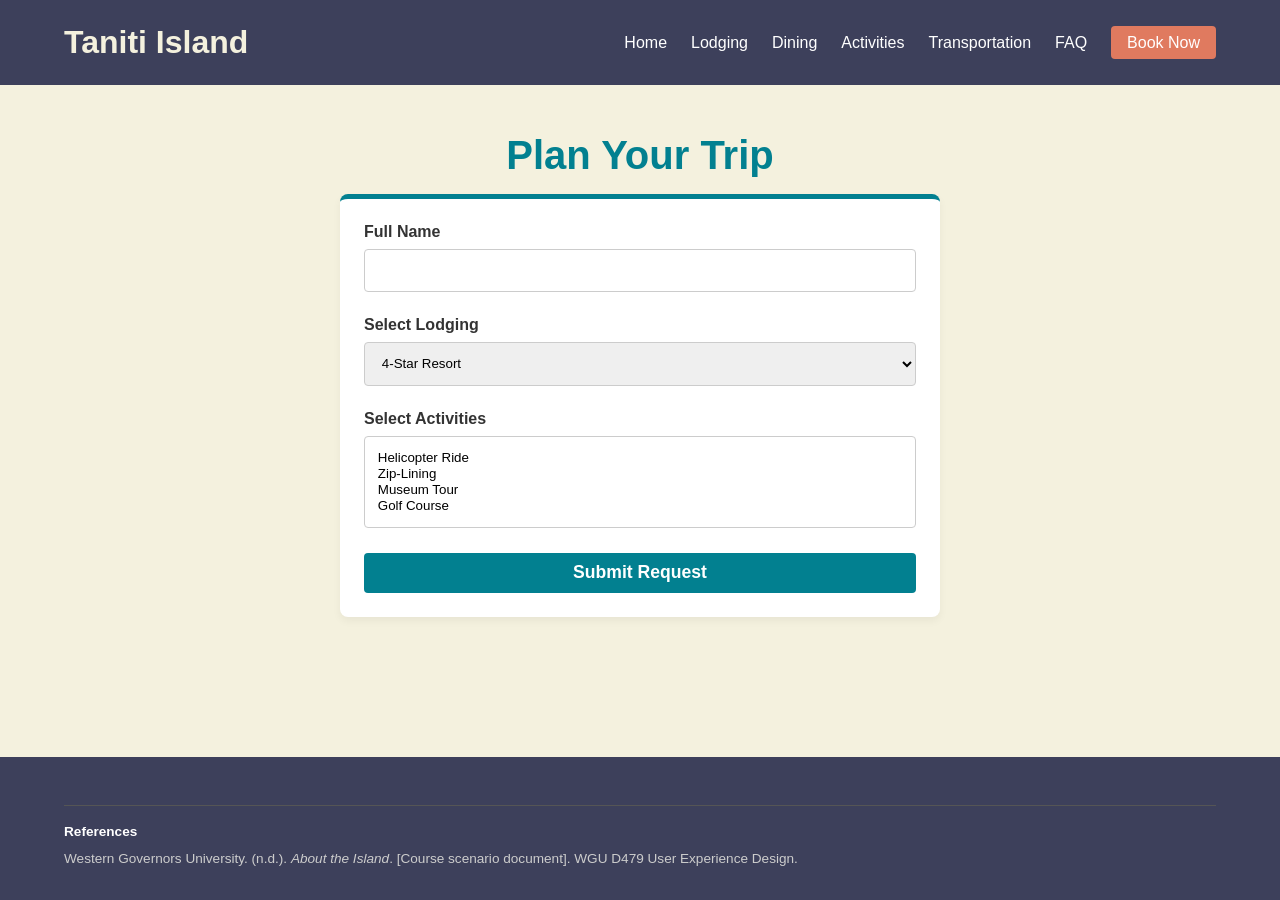
<file: book.html>
<!DOCTYPE html>
<html lang="en">
<head>
    <meta charset="UTF-8">
    <title>Book - Taniti</title>
    <link rel="stylesheet" href="style.css">
</head>
<body>
    <header class="site-header">
        <a href="index.html" class="site-logo">Taniti Island</a>
        <nav>
            <ul class="nav-links">
                <li><a href="index.html">Home</a></li>
                <li><a href="accommodations.html">Lodging</a></li>
                <li><a href="dining.html">Dining</a></li>
                <li><a href="activities.html">Activities</a></li>
                <li><a href="transit.html">Transportation</a></li>
                <li><a href="faq.html">FAQ</a></li>
                <li><a href="book.html" class="book-btn">Book Now</a></li>
            </ul>
        </nav>
    </header>

    <main class="main-content">
        <h1 class="page-title">Plan Your Trip</h1>
        
        <div class="info-card" style="max-width: 600px; margin: 0 auto;">
            <form action="#">
                <div style="margin-bottom: 1.5rem;">
                    <label style="display: block; margin-bottom: 0.5rem; font-weight: bold;">Full Name</label>
                    <input type="text" style="width: 100%; padding: 0.8rem; border: 1px solid #ccc; border-radius: 4px;" required>
                </div>
                
                <div style="margin-bottom: 1.5rem;">
                    <label style="display: block; margin-bottom: 0.5rem; font-weight: bold;">Select Lodging</label>
                    <select style="width: 100%; padding: 0.8rem; border: 1px solid #ccc; border-radius: 4px;">
                        <option>4-Star Resort</option>
                        <option>Bed & Breakfast</option>
                        <option>Hostel</option>
                    </select>
                </div>

                <div style="margin-bottom: 1.5rem;">
                    <label style="display: block; margin-bottom: 0.5rem; font-weight: bold;">Select Activities</label>
                    <select multiple style="width: 100%; padding: 0.8rem; border: 1px solid #ccc; border-radius: 4px;">
                        <option>Helicopter Ride</option>
                        <option>Zip-Lining</option>
                        <option>Museum Tour</option>
                        <option>Golf Course</option>
                    </select>
                </div>

                <button type="submit" class="action-btn" style="width: 100%; border: none; font-size: 1.1rem; cursor: pointer;">Submit Request</button>
            </form>
        </div>
    </main>

    <footer class="site-footer">
        <div class="reference-section">
            <h4>References</h4>
            <p>Western Governors University. (n.d.). <em>About the Island</em>. [Course scenario document]. WGU D479 User Experience Design.</p>
        </div>
    </footer>
</body>
</html>
</file>
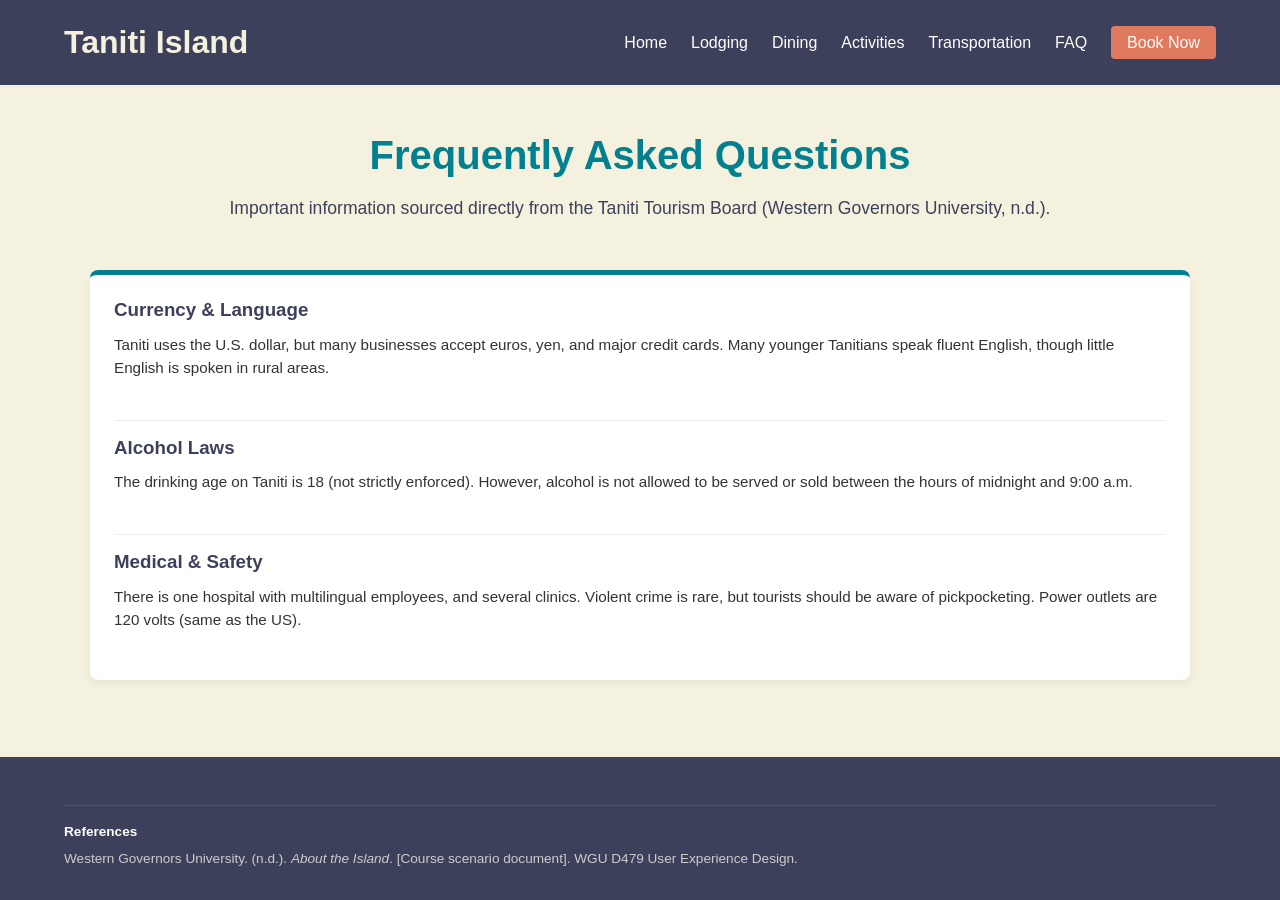
<file: faq.html>
<!DOCTYPE html>
<html lang="en">
<head>
    <meta charset="UTF-8">
    <title>FAQ - Taniti</title>
    <link rel="stylesheet" href="style.css">
</head>
<body>
    <header class="site-header">
        <a href="index.html" class="site-logo">Taniti Island</a>
        <nav>
            <ul class="nav-links">
                <li><a href="index.html">Home</a></li>
                <li><a href="accommodations.html">Lodging</a></li>
                <li><a href="dining.html">Dining</a></li>
                <li><a href="activities.html">Activities</a></li>
                <li><a href="transit.html">Transportation</a></li>
                <li><a href="faq.html">FAQ</a></li>
                <li><a href="book.html" class="book-btn">Book Now</a></li>
            </ul>
        </nav>
    </header>

    <main class="main-content">
        <h1 class="page-title">Frequently Asked Questions</h1>
        <p class="intro-text">Important information sourced directly from the Taniti Tourism Board (Western Governors University, n.d.).</p>
        
        <div class="info-grid">
            <div class="info-card" style="max-width: 100%;">
                <h3>Currency & Language</h3>
                <p>Taniti uses the U.S. dollar, but many businesses accept euros, yen, and major credit cards. Many younger Tanitians speak fluent English, though little English is spoken in rural areas.</p>
                
                <hr style="margin: 1rem 0; border: 0; border-top: 1px solid #eee;">
                
                <h3>Alcohol Laws</h3>
                <p>The drinking age on Taniti is 18 (not strictly enforced). However, alcohol is not allowed to be served or sold between the hours of midnight and 9:00 a.m.</p>
                
                <hr style="margin: 1rem 0; border: 0; border-top: 1px solid #eee;">
                
                <h3>Medical & Safety</h3>
                <p>There is one hospital with multilingual employees, and several clinics. Violent crime is rare, but tourists should be aware of pickpocketing. Power outlets are 120 volts (same as the US).</p>
            </div>
        </div>
    </main>

    <footer class="site-footer">
        <div class="reference-section">
            <h4>References</h4>
            <p>Western Governors University. (n.d.). <em>About the Island</em>. [Course scenario document]. WGU D479 User Experience Design.</p>
        </div>
    </footer>
</body>
</html>
</file>
<file: style.css>
/* style.css - Unique Island Theme */
:root {
    --primary-teal: #028090;
    --sand-beige: #F4F1DE;
    --coral-accent: #E07A5F;
    --dark-slate: #3D405B;
    --text-main: #333333;
}

* {
    margin: 0;
    padding: 0;
    box-sizing: border-box;
    font-family: 'Helvetica Neue', Arial, sans-serif;
}

body {
    background-color: var(--sand-beige);
    color: var(--text-main);
    display: flex;
    flex-direction: column;
    min-height: 100vh;
}

/* Header & Navigation */
.site-header {
    background-color: var(--dark-slate);
    padding: 1.5rem 5%;
    display: flex;
    justify-content: space-between;
    align-items: center;
    flex-wrap: wrap;
    gap: 1rem;
}

.site-logo {
    color: var(--sand-beige);
    font-size: 2rem;
    font-weight: bold;
    text-decoration: none;
}

.nav-links {
    list-style: none;
    display: flex;
    gap: 1.5rem;
    flex-wrap: wrap;
}

.nav-links a {
    color: #ffffff;
    text-decoration: none;
    font-weight: 500;
    transition: color 0.3s;
}

.nav-links a:hover {
    color: var(--coral-accent);
}

.book-btn {
    background-color: var(--coral-accent);
    padding: 0.5rem 1rem;
    border-radius: 4px;
    font-weight: bold;
}

/* Page Content */
.main-content {
    flex: 1;
    width: 90%;
    max-width: 1100px;
    margin: 3rem auto;
}

.page-title {
    color: var(--primary-teal);
    font-size: 2.5rem;
    margin-bottom: 1rem;
    text-align: center;
}

.intro-text {
    text-align: center;
    margin-bottom: 3rem;
    font-size: 1.1rem;
    color: var(--dark-slate);
    line-height: 1.6;
}

/* Card Grid Layout */
.info-grid {
    display: flex;
    flex-wrap: wrap;
    gap: 2rem;
    justify-content: center;
}

.info-card {
    background: #ffffff;
    border-top: 5px solid var(--primary-teal);
    border-radius: 8px;
    width: 100%;
    max-width: 320px;
    padding: 1.5rem;
    box-shadow: 0 4px 8px rgba(0,0,0,0.05);
    display: flex;
    flex-direction: column;
}

.card-image {
    width: 100%;
    height: 160px;
    object-fit: cover;
    border-radius: 4px;
    margin-bottom: 1rem;
}

.info-card h3 {
    color: var(--dark-slate);
    margin-bottom: 0.8rem;
}

.info-card p {
    font-size: 0.95rem;
    margin-bottom: 1.5rem;
    line-height: 1.5;
    flex-grow: 1;
}

.action-btn {
    display: block;
    text-align: center;
    background-color: var(--primary-teal);
    color: white;
    text-decoration: none;
    padding: 0.6rem;
    border-radius: 4px;
    font-weight: bold;
    margin-top: auto;
}

.action-btn:hover {
    background-color: var(--dark-slate);
}

/* Footer & Citations */
.site-footer {
    background-color: var(--dark-slate);
    color: #ccc;
    padding: 2rem 5%;
    margin-top: auto;
}

.reference-section {
    border-top: 1px solid #555;
    padding-top: 1rem;
    margin-top: 1rem;
    font-size: 0.85rem;
    line-height: 1.4;
}

.reference-section h4 {
    color: #fff;
    margin-bottom: 0.5rem;
}
</file>
